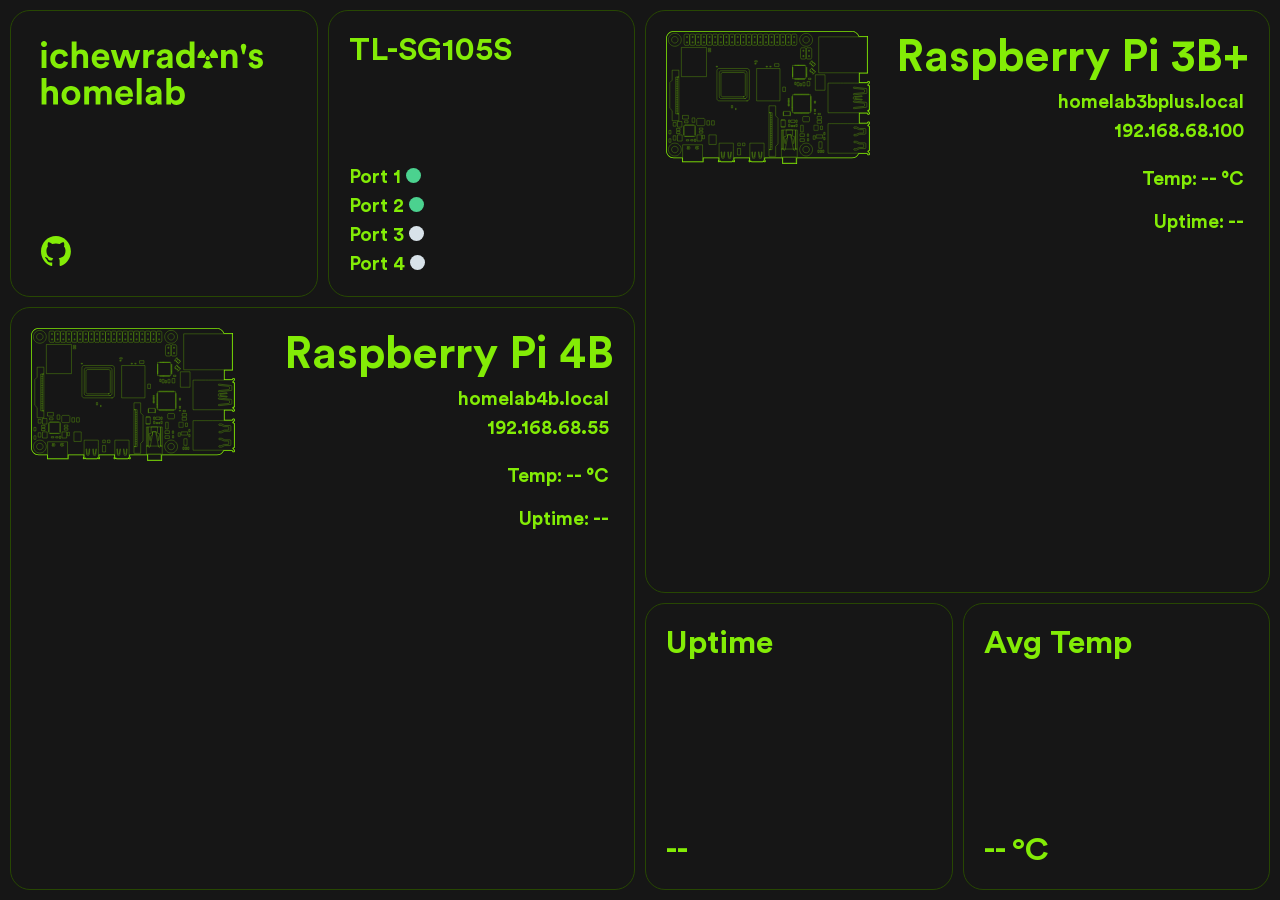
<file: homelab-web-dash/index.html>
<!DOCTYPE html>
<html lang="en">

<head>
    <meta charset="utf-8">
    <title>ichewradon's homelab</title>
    <meta name="viewport" content="width=device-width, initial-scale=1">
    <link rel="stylesheet" href="styles.css">
    <link rel="icon" type="image/png" href="favicons/favicon-96x96.png" sizes="96x96" />
    <link rel="icon" type="image/svg+xml" href="favicons/favicon.svg" />
    <link rel="shortcut icon" href="favicons/favicon.ico" />
    <link rel="apple-touch-icon" sizes="180x180" href="favicons/apple-touch-icon.png" />
    <meta name="apple-mobile-web-app-title" content="homelab" />
    <link rel="manifest" href="favicons/site.webmanifest" />
</head>

<body>

    <div class="grid">
        <div class="item item-1">
            <img src="images/logos/fulllogo.svg" style="height: 5cqw;" onClick="window.location.href=window.location.href">
            <div class="social-links">
                <a href="https://github.com/ichewradon/homelab" target="_blank" style="text-decoration: none;">
                    <img src="images/logos/github.svg" style="width: 30px; height: 30px;">
                </a>
                <a href="https://ichewradon.com" target="_blank" style="text-decoration: none;">
                    <i data-lucide="link"></i>
                </a>
            </div>
        </div>

        <div class="item item-2">
            <div class="sub-title">TL-SG105S</div>
            <div class="connections">
                <div class="connections" id="port1">Port 1 <status-indicator positive pulse></status-indicator></div>
                <div class="connections" id="port2">Port 2 <status-indicator positive pulse></status-indicator></div>
                <div class="connections" id="port3">Port 3 <status-indicator></status-indicator></div>
                <div class="connections" id="port4">Port 4 <status-indicator></status-indicator></div>
            </div>
        </div>

        <div class="item item-3">
            <img src="images/rpi4b.svg" style="width: 35%;">
            <div>
                <div class="title">
                    Raspberry Pi 4B
                </div>
                <div class="description">
                    homelab4b.local
                </div>
                <div class="description">
                    192.168.68.55
                </div>
                <div class="description">
                    <p>Temp: <span id="node-temp">--</span> °C</p>
                    <p>Uptime: <span id="node-uptime">--</span></p>
                </div>
            </div>
        </div>

        <div class="item item-4">
            <img src="images/rpi4b.svg" style="width: 35%;">
            <div>
                <div class="title">
                    Raspberry Pi 3B+
                </div>
                <div class="description">
                    homelab3bplus.local
                </div>
                <div class="description">
                    192.168.68.100
                </div>
                <div class="description">
                    <p>Temp: <span id="dash-temp">--</span> °C</p>
                    <p>Uptime: <span id="dash-uptime">--</span></p>
                </div>
            </div>
        </div>

        <div class="item item-5">
            <div class="sub-title">
                Uptime
            </div>
            <div class="sub-title">
                <span id="homelab-uptime">-- d -- h -- m</span>
            </div>
        </div>

        <div class="item item-6">
            <div class="sub-title">
                Avg Temp
            </div>
            <div class="sub-title">
                <span id="homelab-temp">--</span> °C
            </div>
        </div>

    </div>

    <script src="updateStats.js"></script>

</body>

</html>
</file>
<file: homelab-web-dash/styles.css>
@import 'status-indicator.css';

@font-face {
    font-family: Circular;
    src: url('fonts/Circular.woff2');
}

html,
body {
    background-color: #161616;
    font-family: Circular;
    margin: 0;
    padding: 0;
    height: 100%;
    cursor: default;
}

.title {
    font-size: 3.5cqw;
    color: #83ec06;
}

.sub-title {
    font-size: 2.5cqw;
    color: #83ec06;
}

.description {
    font-size: 1.5cqw;
    text-align: end;
    padding-top: 5px;
    padding-right: 5px;
    color: #83ec06;
}

.connections {
    font-size: 1.5cqw;
    text-align: left;
    padding-top: 5px;
    padding-right: 5px;
    color: #83ec06;
}

.social-links {
    display: flex;
    gap: 10px;
    align-items: center;
    /* vertically center both icons */
}

.social-links a {
    display: flex;
    align-items: center;
    /* vertically center the child image */
}

.social-links svg {
    height: 30px;
    width: 30px;
    stroke: #83ec06
}

.grid {
    display: grid;
    grid-template-columns: repeat(4, 1fr);
    grid-template-rows: repeat(3, 1fr);
    gap: 10px;
    height: 100vh;
    box-sizing: border-box;
    padding: 10px;
}

.item {
    color: white;
    font-size: 1.5rem;
    display: flex;
    align-items: start;
    justify-content: space-between;
    border-radius: 20px;
    border: 1px solid #274702;
    transition: all 0.3s ease;
    padding: 20px;
    cursor: pointer;
}

.item:hover {
    transform: translateY(-2px);
    border: 5px solid #83ec06;
}

.item-1 {
    grid-column: 1 / span 1;
    grid-row: 1 / span 1;
    padding: 30px;
    flex-direction: column;
    justify-content: space-between;
}

.item-2 {
    grid-column: 2 / span 1;
    grid-row: 1 / span 1;
    flex-direction: column;
}

.item-3 {
    grid-column: 1 / span 2;
    grid-row: 2 / span 2;
    position: relative;
}

.item-4 {
    grid-column: 3 / span 2;
    grid-row: 1 / span 2;
    position: relative;
}

.item-5 {
    grid-column: 3 / span 1;
    grid-row: 3 / span 1;
    flex-direction: column;
}

.item-6 {
    grid-column: 4 / span 1;
    grid-row: 3 / span 1;
    flex-direction: column;
}
</file>
